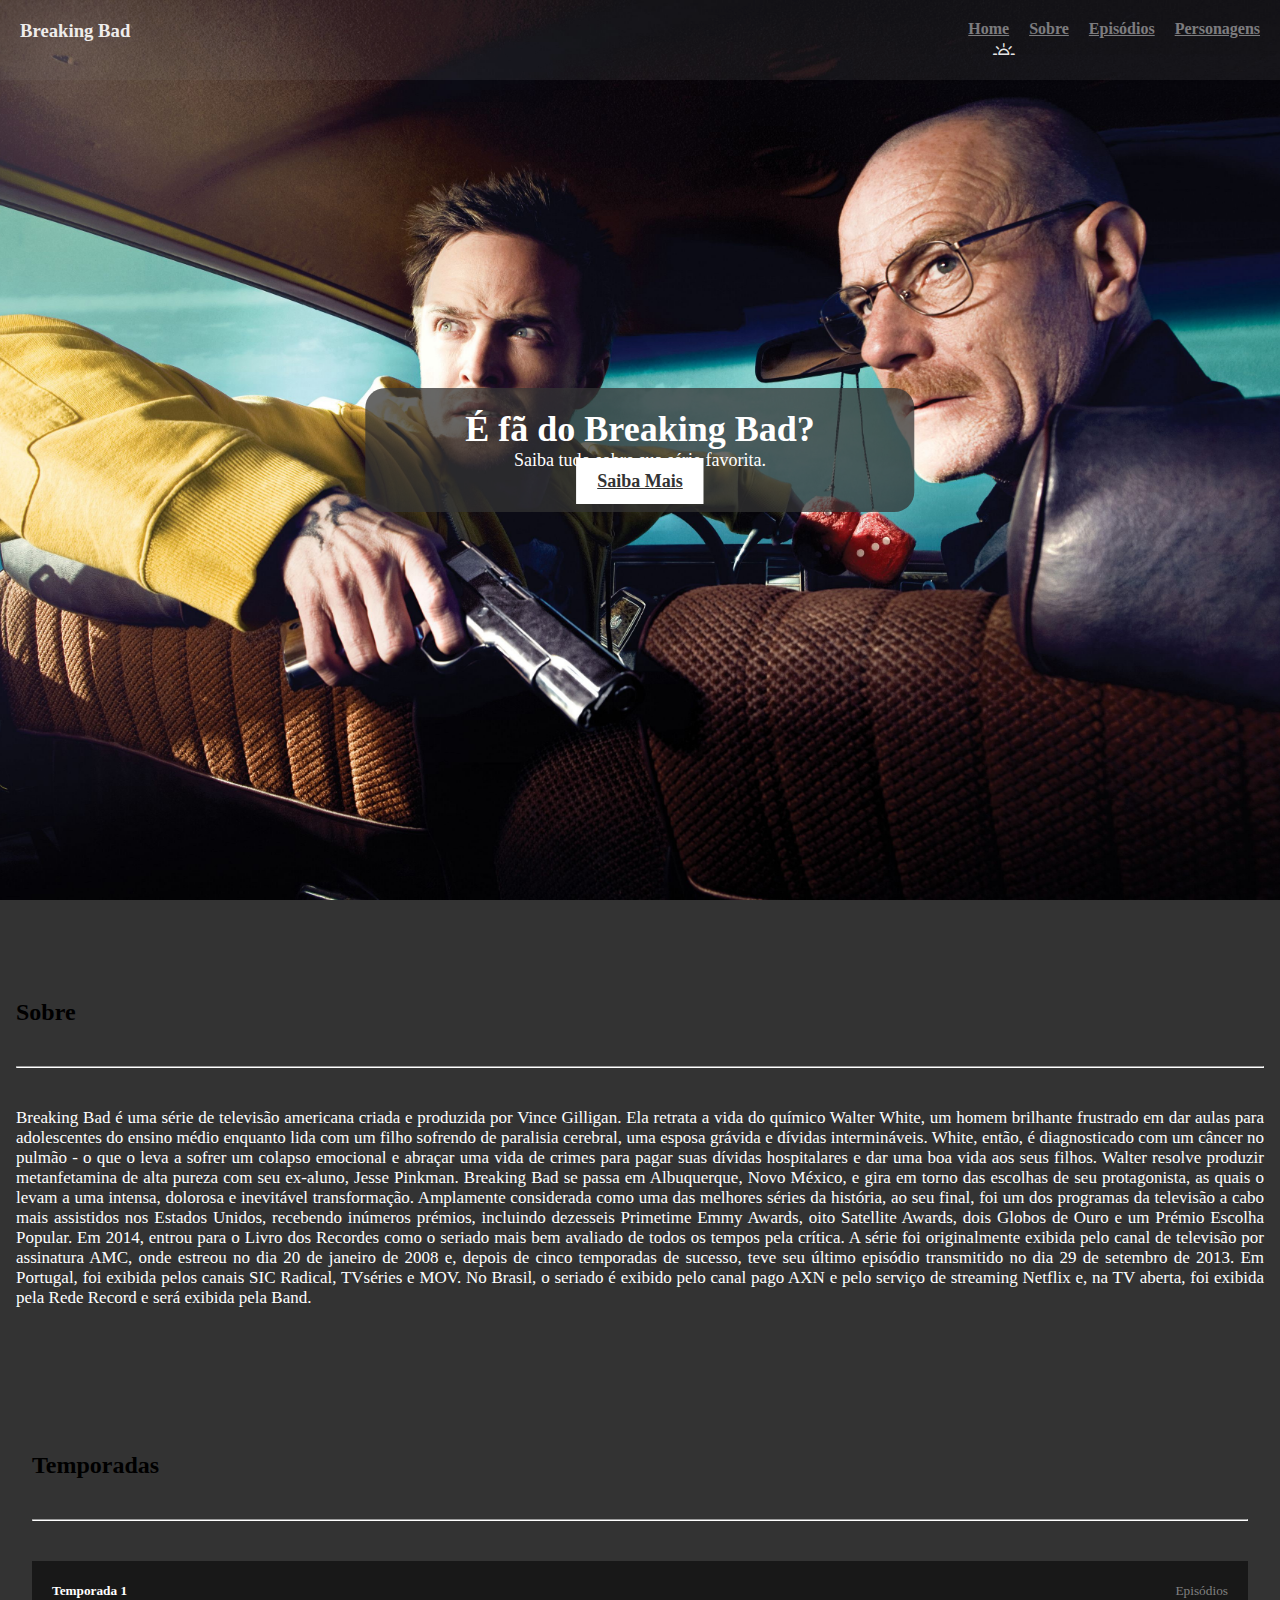
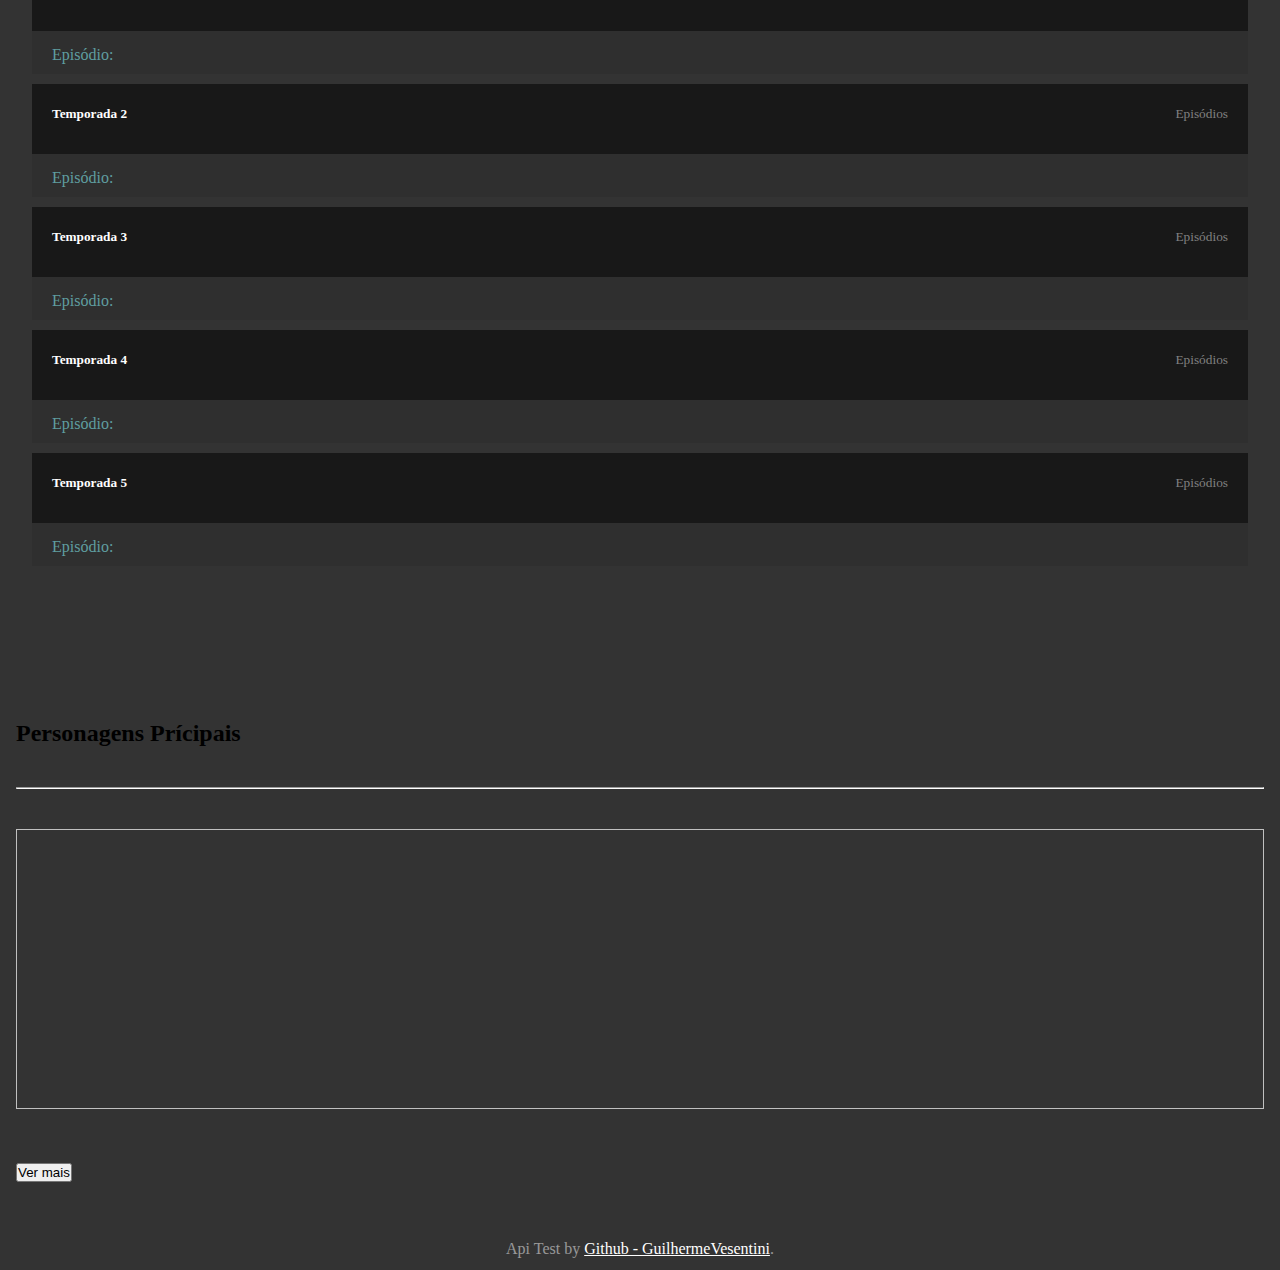
<file: index.html>
<!doctype html>
<html lang="en">
  <head>
    <meta charset="utf-8">
    <meta name="viewport" content="width=device-width, initial-scale=1, shrink-to-fit=no">
    <meta name="description" content="">
    <meta name="author" content="Mark Otto, Jacob Thornton, and Bootstrap contributors">
    <meta name="generator" content="Hugo 0.101.0">
    <title>Breaking Bad</title>

    <script src="https://code.jquery.com/jquery-3.6.0.js" integrity="sha256-H+K7U5CnXl1h5ywQfKtSj8PCmoN9aaq30gDh27Xc0jk=" crossorigin="anonymous"></script>
    <link rel="canonical" href="https://getbootstrap.com/docs/4.6/examples/cover/">
    <link rel="stylesheet" href="https://cdn.jsdelivr.net/npm/bootstrap@4.6.1/dist/css/bootstrap.min.css" integrity="sha384-zCbKRCUGaJDkqS1kPbPd7TveP5iyJE0EjAuZQTgFLD2ylzuqKfdKlfG/eSrtxUkn" crossorigin="anonymous">
    <script src="https://cdn.jsdelivr.net/npm/bootstrap@4.6.1/dist/js/bootstrap.min.js" integrity="sha384-VHvPCCyXqtD5DqJeNxl2dtTyhF78xXNXdkwX1CZeRusQfRKp+tA7hAShOK/B/fQ2" crossorigin="anonymous"></script>
    <script src="/js/knockout.js"></script>
    <link rel="stylesheet" href="https://cdn.jsdelivr.net/npm/bootstrap-icons@1.9.1/font/bootstrap-icons.css">
    
    <style>
      .bd-placeholder-img {
        font-size: 1.125rem;
        text-anchor: middle;
        -webkit-user-select: none;
        -moz-user-select: none;
        -ms-user-select: none;
        user-select: none;
      }

      @media (min-width: 768px) {
        .bd-placeholder-img-lg {
          font-size: 3.5rem;
        }
      }
    </style>

    <!-- Custom styles for this template -->
    <link href="/css/cover.css" rel="stylesheet">
  </head>
  
  <body data-bind="with: BreakingBadViewModel">
        <section id="pagina_inicial" class="cover">
          <header class="masthead mb-auto fixed-top">
            <div class="inner">
              <h3 class="masthead-brand">Breaking Bad</h3>
              <nav class="nav nav-masthead justify-content-center">
                <a class="nav-link" href="#">Home</a>
                <a class="nav-link" href="#pagina_sobre">Sobre</a>
                <a class="nav-link" href="#pagina_episodes">Episódios</a>
                <a class="nav-link" href="#pagina_caracters">Personagens</a>
                <div class="toggle_mode">
                  <i class="bi bi-brightness-alt-high"></i>
                  <i class="bi bi-brightness-alt-high-fill"></i>
                </div>
              </nav>
            </div>
          </header>
            <div class="bg-box">
                <h1 class="cover-heading">É fã do Breaking Bad?</h1>
                <p class="lead">Saiba tudo sobre sua série favorita.</p>
                <p class="lead">
                <a href="#pagina_sobre" class="btn btn-lg btn-secondary">Saiba Mais</a>
                </p>
            </div>   
        </section>
        <section id="pagina_sobre">
          <div class="container">
            <div class="text-center mb-4 text-white">                
              <h2>Sobre</h2>
            </div>
            <hr>  
            <div style="text-align: justify; text-justify: inter-word; color: white; font-size: 17px;">
              Breaking Bad é uma série de televisão americana criada e produzida por Vince Gilligan. Ela retrata a vida do químico Walter White, 
              um homem brilhante frustrado em dar aulas para adolescentes do ensino médio enquanto lida com um filho sofrendo de paralisia cerebral, 
              uma esposa grávida e dívidas intermináveis. White, então, é diagnosticado com um câncer no pulmão - o que o leva a sofrer um colapso emocional 
              e abraçar uma vida de crimes para pagar suas dívidas hospitalares e dar uma boa vida aos seus filhos. Walter resolve produzir metanfetamina 
              de alta pureza com seu ex-aluno, Jesse Pinkman.
              Breaking Bad se passa em Albuquerque, Novo México, e gira em torno das escolhas de seu protagonista, 
              as quais o levam a uma intensa, dolorosa e inevitável transformação. Amplamente considerada como uma das melhores séries da história, 
              ao seu final, foi um dos programas da televisão a cabo mais assistidos nos Estados Unidos, recebendo inúmeros prémios, incluindo dezesseis 
              Primetime Emmy Awards, oito Satellite Awards, dois Globos de Ouro e um Prémio Escolha Popular. Em 2014, entrou para o Livro dos Recordes como 
              o seriado mais bem avaliado de todos os tempos pela crítica.
              A série foi originalmente exibida pelo canal de televisão por assinatura AMC, onde estreou no dia 20 de janeiro de 2008 e, depois de cinco 
              temporadas de sucesso, teve seu último episódio transmitido no dia 29 de setembro de 2013. Em Portugal, foi exibida pelos canais SIC Radical, 
              TVséries e MOV. No Brasil, o seriado é exibido pelo canal pago AXN e pelo serviço de streaming Netflix e, na TV aberta, foi exibida pela Rede 
              Record e será exibida pela Band.
            </div>
          </div>          
        </section>
        <section id="pagina_episodes">
          <div class="container">
            <div class="container">
              <div class="text-center mb-4 text-white">                
                <h2>Temporadas</h2>
              </div>

              <hr> 

              <div class="pagina__season my-4">
                <div class="pagina__season___header" data-toggle="collapse" href="#season_1" role="button" aria-expanded="false" aria-controls="season_1">
                  <h5>Temporada 1</h5>
                  <small class="pagina__season___header____episodioLength"><span class="mr-2" data-bind="text: FirstSeason().length"></span> Episódios</small>
                </div>             
                <!-- Collapsed content -->
                <div class="collapse" id="season_1">
                  <div class="card card-body" style="padding: 0;">
                    <div class="pagina__season___collapseBody" data-toggle="collapse" href="#card_2" role="button" aria-expanded="false" aria-controls="card_2">
                      <div data-bind="foreach: FirstSeason">
                        <div class="pagina_season___episodio">
                          <h5 data-bind="text: title"></h5>
                          <p>Episódio: <span data-bind="text: episode"></span></p>
                        </div>                        
                      </div>
                    </div>
                  </div>
                </div>
              </div>
              
              <div class="pagina__season my-4">
                <div class="pagina__season___header" data-toggle="collapse" href="#season_2" role="button" aria-expanded="false" aria-controls="season_2">
                  <h5>Temporada 2</h5>
                  <small class="pagina__season___header____episodioLength"><span class="mr-2" data-bind="text: SecondSeason().length"></span> Episódios</small>
                </div>             
                <!-- Collapsed content -->
                <div class="collapse" id="season_2">
                  <div class="card card-body" style="padding: 0;">
                    <div class="pagina__season___collapseBody" data-toggle="collapse" href="#card_2" role="button" aria-expanded="false" aria-controls="card_2">
                      <div data-bind="foreach: SecondSeason">
                        <div class="pagina_season___episodio">
                          <h5 data-bind="text: title"></h5>
                          <p>Episódio: <span data-bind="text: episode"></span></p>
                        </div>                        
                      </div>
                    </div>
                  </div>
                </div>
              </div>

              <div class="pagina__season my-4">
                <div class="pagina__season___header" data-toggle="collapse" href="#season_3" role="button" aria-expanded="false" aria-controls="season_3">
                  <h5>Temporada 3</h5>
                  <small class="pagina__season___header____episodioLength"><span class="mr-2" data-bind="text: ThirdSeason().length"></span> Episódios</small>
                </div>             
                <!-- Collapsed content -->
                <div class="collapse" id="season_3">
                  <div class="card card-body" style="padding: 0;">
                    <div class="pagina__season___collapseBody" data-toggle="collapse" href="#card_2" role="button" aria-expanded="false" aria-controls="card_2">
                      <div data-bind="foreach: ThirdSeason">
                        <div class="pagina_season___episodio">
                          <h5 data-bind="text: title"></h5>
                          <p>Episódio: <span data-bind="text: episode"></span></p>
                        </div>                        
                      </div>
                    </div>
                  </div>
                </div>
              </div>

              <div class="pagina__season my-4">
                <div class="pagina__season___header" data-toggle="collapse" href="#season_4" role="button" aria-expanded="false" aria-controls="season_4">
                  <h5>Temporada 4</h5>
                  <small class="pagina__season___header____episodioLength"><span class="mr-2" data-bind="text: FourthSeason().length"></span> Episódios</small>
                </div>             
                <!-- Collapsed content -->
                <div class="collapse" id="season_4">
                  <div class="card card-body" style="padding: 0;">
                    <div class="pagina__season___collapseBody" data-toggle="collapse" href="#card_2" role="button" aria-expanded="false" aria-controls="card_2">
                      <div data-bind="foreach: FourthSeason">
                        <div class="pagina_season___episodio">
                          <h5 data-bind="text: title"></h5>
                          <p>Episódio: <span data-bind="text: episode"></span></p>
                        </div>                        
                      </div>
                    </div>
                  </div>
                </div>
              </div>

              <div class="pagina__season my-4">
                <div class="pagina__season___header" data-toggle="collapse" href="#season_5" role="button" aria-expanded="false" aria-controls="season_5">
                  <h5>Temporada 5</h5>
                  <small class="pagina__season___header____episodioLength"><span class="mr-2" data-bind="text: FifthSeason().length"></span> Episódios</small>
                </div>             
                <!-- Collapsed content -->
                <div class="collapse" id="season_5">
                  <div class="card card-body" style="padding: 0;">
                    <div class="pagina__season___collapseBody" data-toggle="collapse" href="#card_2" role="button" aria-expanded="false" aria-controls="card_2">
                      <div data-bind="foreach: FifthSeason">
                        <div class="pagina_season___episodio">
                          <h5 data-bind="text: title"></h5>
                          <p>Episódio: <span data-bind="text: episode"></span></p>
                        </div>                        
                      </div>
                    </div>
                  </div>
                </div>
              </div>
            </div>
          </div>
        </section>
        <section id="pagina_caracters">
          <div class="album py-5">
            <div id="personagens_list" class="container">
              <div class="text-center mb-4 text-white">                
                <h2>Personagens Prícipais</h2>
              </div>
              <hr>    
              <div class="row" data-bind="foreach: PersonagensPrincipais()">
                <div class="col-md-4 p-5">
                  <div class="card mb-4 shadow-sm">
                    <img data-bind="attr: { src: img }" style="height: 280px; width: 100%;">        
                    <div class="card-body">
                      <h4 data-bind="text: name"></h4>
                      <p class="card-text" data-bind="text: nickname"></p>
                      <p data-bind="text: occupation" style="height: 50px;"></p>
                      <div class="d-flex justify-content-between align-items-center">
                        <div class="btn-group">
                          <button type="button" class="btn btn-sm btn-outline-secondary">Ver mais</button>
                        </div>
                        <small class="text-muted" data-bind="text: category"></small>
                      </div>
                    </div>
                  </div>
                </div>
              </div>
            </div>
          </div>
        </section>
        <footer class="mastfoot bg-dark">
          <div class="">
            <p>Api Test <a href="https://breakingbadapi.com/"></a>by <a href="https://github.com/guilhermevesentini">Github - GuilhermeVesentini</a>.</p>
          </div>
        </footer>
    <script src="/js/requestApi.js"></script>
  </body>
</html>
</file>
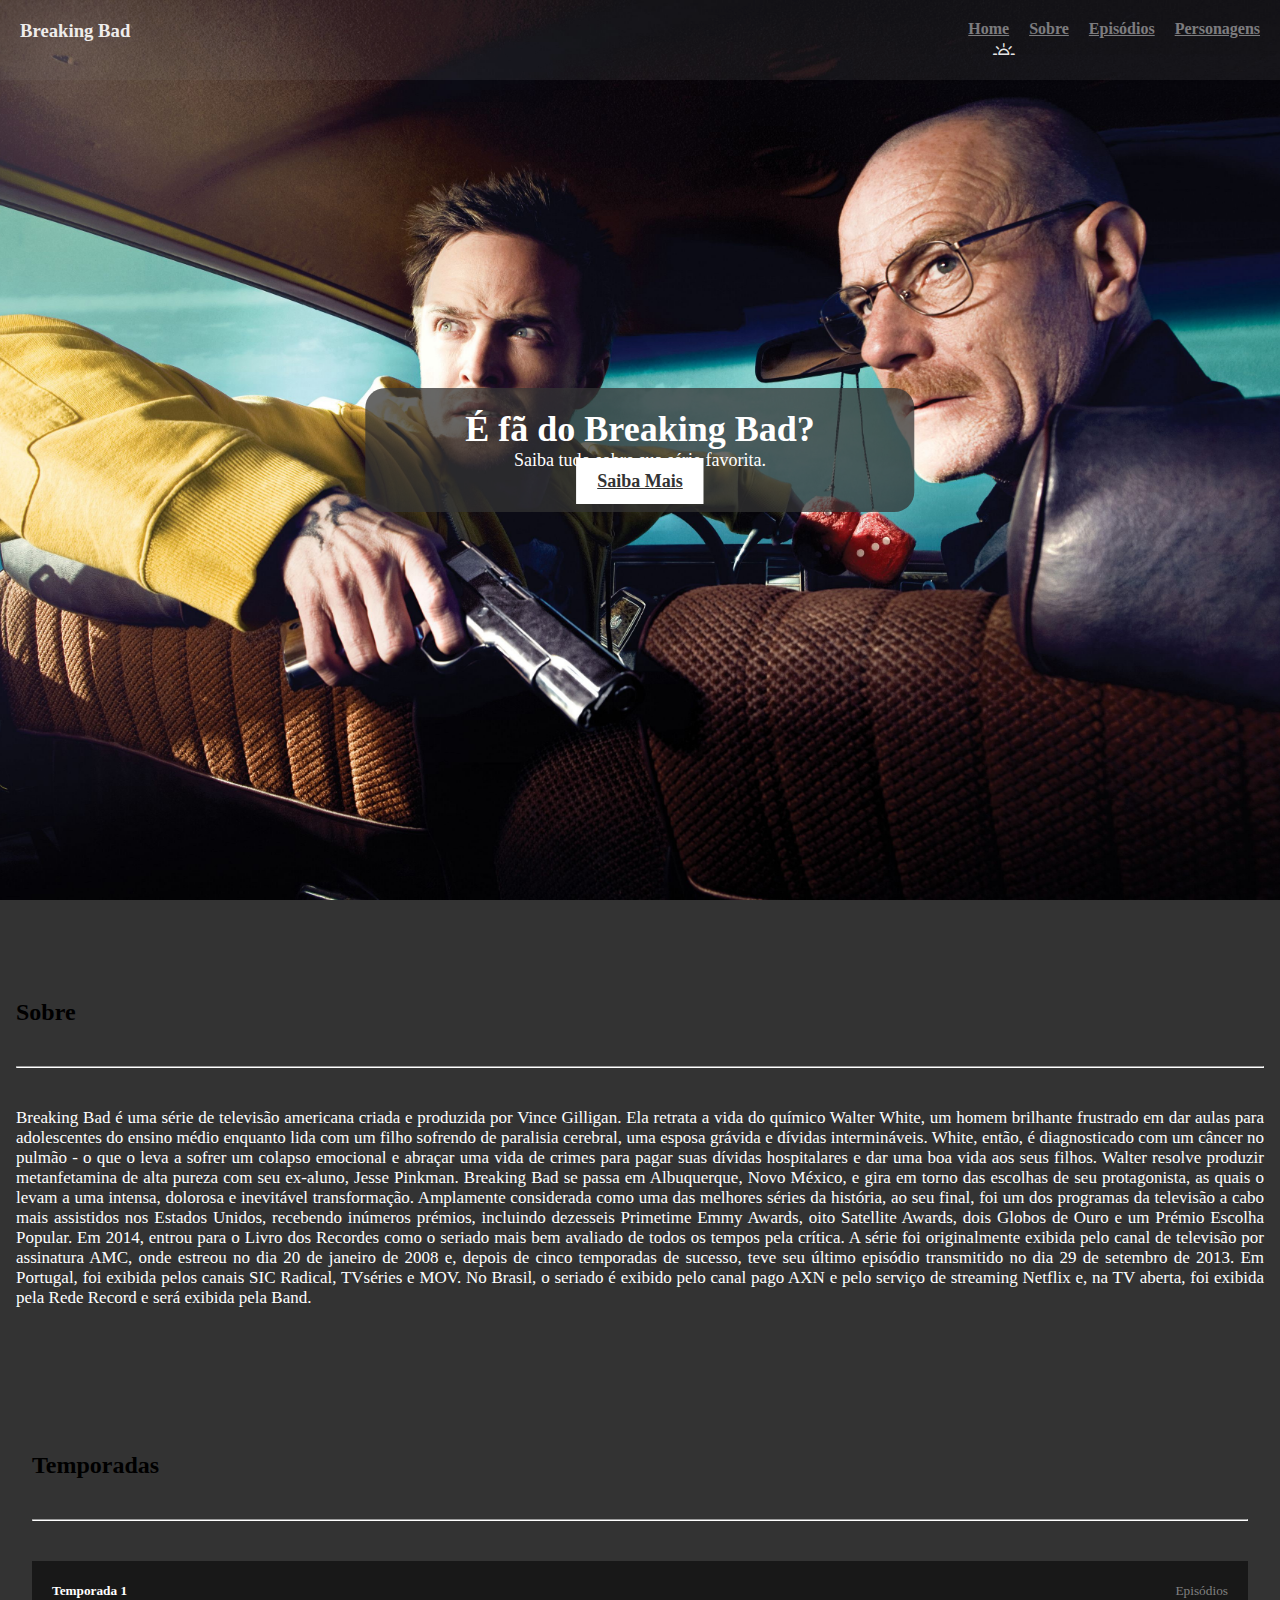
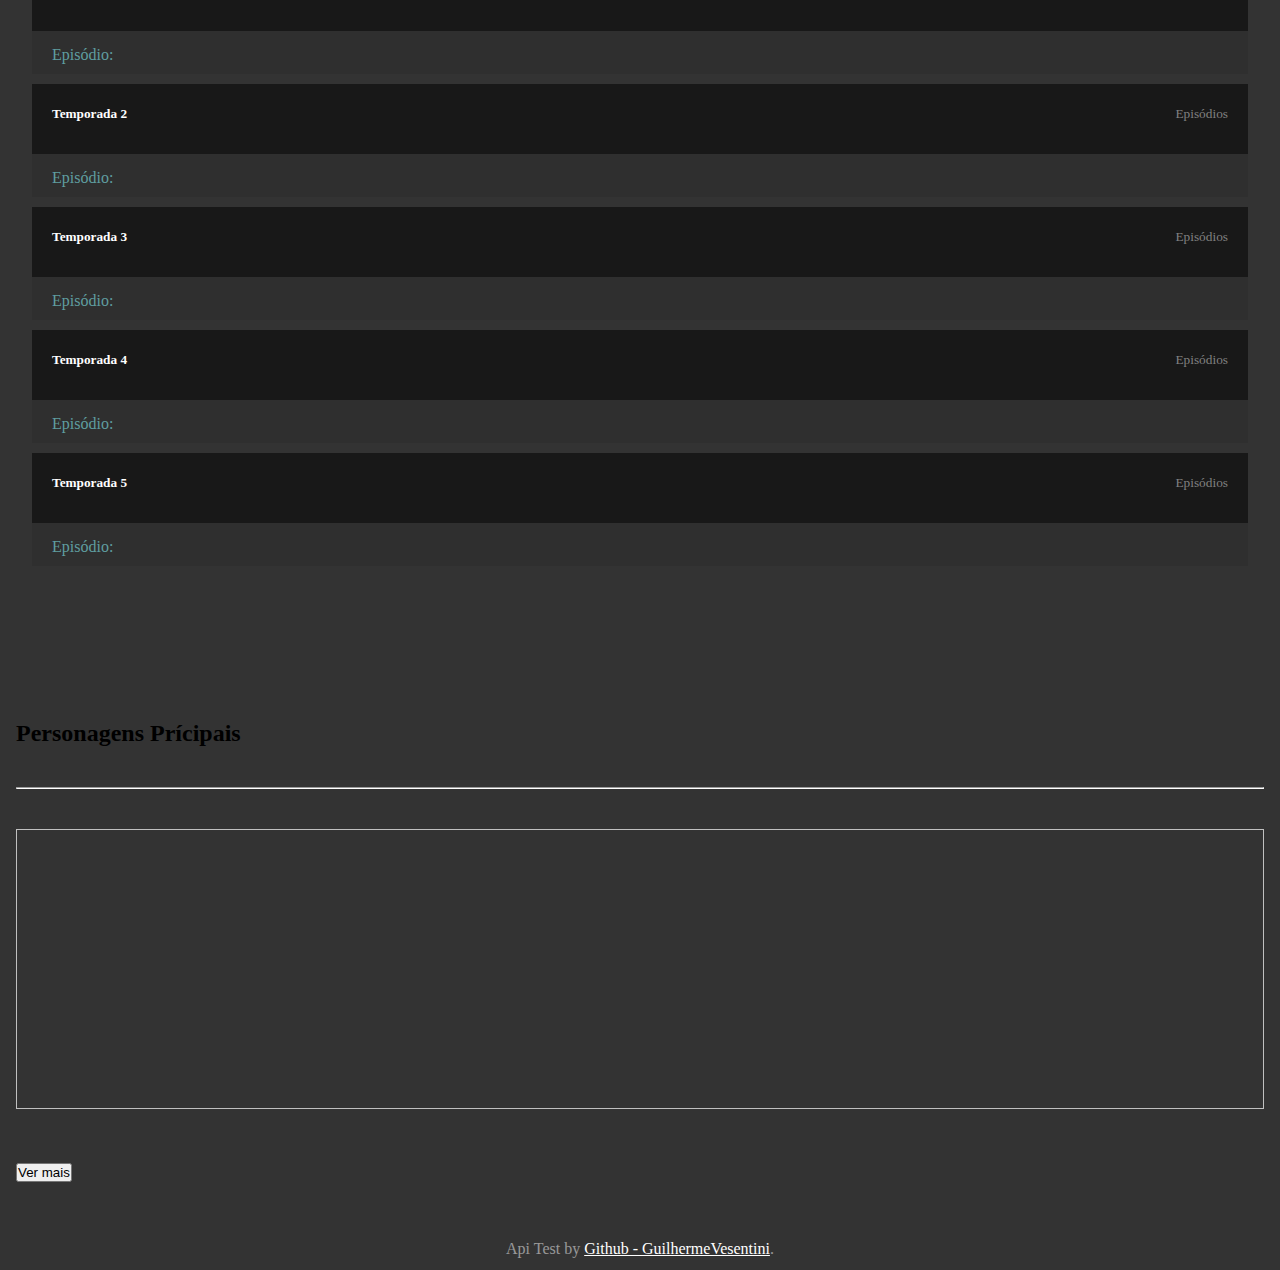
<file: BreakingBad-main/index.html>
<!doctype html>
<html lang="en">
  <head>
    <meta charset="utf-8">
    <meta name="viewport" content="width=device-width, initial-scale=1, shrink-to-fit=no">
    <meta name="description" content="">
    <meta name="author" content="Mark Otto, Jacob Thornton, and Bootstrap contributors">
    <meta name="generator" content="Hugo 0.101.0">
    <title>Breaking Bad</title>

    <script src="https://code.jquery.com/jquery-3.6.0.js" integrity="sha256-H+K7U5CnXl1h5ywQfKtSj8PCmoN9aaq30gDh27Xc0jk=" crossorigin="anonymous"></script>
    <link rel="canonical" href="https://getbootstrap.com/docs/4.6/examples/cover/">
    <link rel="stylesheet" href="https://cdn.jsdelivr.net/npm/bootstrap@4.6.1/dist/css/bootstrap.min.css" integrity="sha384-zCbKRCUGaJDkqS1kPbPd7TveP5iyJE0EjAuZQTgFLD2ylzuqKfdKlfG/eSrtxUkn" crossorigin="anonymous">
    <script src="https://cdn.jsdelivr.net/npm/bootstrap@4.6.1/dist/js/bootstrap.min.js" integrity="sha384-VHvPCCyXqtD5DqJeNxl2dtTyhF78xXNXdkwX1CZeRusQfRKp+tA7hAShOK/B/fQ2" crossorigin="anonymous"></script>
   
    <link rel="stylesheet" href="https://cdn.jsdelivr.net/npm/bootstrap-icons@1.9.1/font/bootstrap-icons.css">
    
    <style>
      .bd-placeholder-img {
        font-size: 1.125rem;
        text-anchor: middle;
        -webkit-user-select: none;
        -moz-user-select: none;
        -ms-user-select: none;
        user-select: none;
      }

      @media (min-width: 768px) {
        .bd-placeholder-img-lg {
          font-size: 3.5rem;
        }
      }
    </style>

    <!-- Custom styles for this template -->
    <link href="./css/cover.css" rel="stylesheet">
  </head>
  
  <body data-bind="with: BreakingBadViewModel">
        <section id="pagina_inicial" class="cover">
          <header class="masthead mb-auto fixed-top">
            <div class="inner">
              <h3 class="masthead-brand">Breaking Bad</h3>
              <nav class="nav nav-masthead justify-content-center">
                <a class="nav-link" href="#">Home</a>
                <a class="nav-link" href="#pagina_sobre">Sobre</a>
                <a class="nav-link" href="#pagina_episodes">Episódios</a>
                <a class="nav-link" href="#pagina_caracters">Personagens</a>
                <div class="toggle_mode">
                  <i class="bi bi-brightness-alt-high"></i>
                  <i class="bi bi-brightness-alt-high-fill"></i>
                </div>
              </nav>
            </div>
          </header>
            <div class="bg-box">
                <h1 class="cover-heading">É fã do Breaking Bad?</h1>
                <p class="lead">Saiba tudo sobre sua série favorita.</p>
                <p class="lead">
                <a href="#pagina_sobre" class="btn btn-lg btn-secondary">Saiba Mais</a>
                </p>
            </div>   
        </section>
        <section id="pagina_sobre">
          <div class="container">
            <div class="text-center mb-4 text-white">                
              <h2>Sobre</h2>
            </div>
            <hr>  
            <div style="text-align: justify; text-justify: inter-word; color: white; font-size: 17px;">
              Breaking Bad é uma série de televisão americana criada e produzida por Vince Gilligan. Ela retrata a vida do químico Walter White, 
              um homem brilhante frustrado em dar aulas para adolescentes do ensino médio enquanto lida com um filho sofrendo de paralisia cerebral, 
              uma esposa grávida e dívidas intermináveis. White, então, é diagnosticado com um câncer no pulmão - o que o leva a sofrer um colapso emocional 
              e abraçar uma vida de crimes para pagar suas dívidas hospitalares e dar uma boa vida aos seus filhos. Walter resolve produzir metanfetamina 
              de alta pureza com seu ex-aluno, Jesse Pinkman.
              Breaking Bad se passa em Albuquerque, Novo México, e gira em torno das escolhas de seu protagonista, 
              as quais o levam a uma intensa, dolorosa e inevitável transformação. Amplamente considerada como uma das melhores séries da história, 
              ao seu final, foi um dos programas da televisão a cabo mais assistidos nos Estados Unidos, recebendo inúmeros prémios, incluindo dezesseis 
              Primetime Emmy Awards, oito Satellite Awards, dois Globos de Ouro e um Prémio Escolha Popular. Em 2014, entrou para o Livro dos Recordes como 
              o seriado mais bem avaliado de todos os tempos pela crítica.
              A série foi originalmente exibida pelo canal de televisão por assinatura AMC, onde estreou no dia 20 de janeiro de 2008 e, depois de cinco 
              temporadas de sucesso, teve seu último episódio transmitido no dia 29 de setembro de 2013. Em Portugal, foi exibida pelos canais SIC Radical, 
              TVséries e MOV. No Brasil, o seriado é exibido pelo canal pago AXN e pelo serviço de streaming Netflix e, na TV aberta, foi exibida pela Rede 
              Record e será exibida pela Band.
            </div>
          </div>          
        </section>
        <section id="pagina_episodes">
          <div class="container">
            <div class="container">
              <div class="text-center mb-4 text-white">                
                <h2>Temporadas</h2>
              </div>

              <hr> 

              <div class="pagina__season my-4">
                <div class="pagina__season___header" data-toggle="collapse" href="#season_1" role="button" aria-expanded="false" aria-controls="season_1">
                  <h5>Temporada 1</h5>
                  <small class="pagina__season___header____episodioLength"><span class="mr-2" data-bind="text: FirstSeason().length"></span> Episódios</small>
                </div>             
                <!-- Collapsed content -->
                <div class="collapse" id="season_1">
                  <div class="card card-body" style="padding: 0;">
                    <div class="pagina__season___collapseBody" data-toggle="collapse" href="#card_2" role="button" aria-expanded="false" aria-controls="card_2">
                      <div data-bind="foreach: FirstSeason">
                        <div class="pagina_season___episodio">
                          <h5 data-bind="text: title"></h5>
                          <p>Episódio: <span data-bind="text: episode"></span></p>
                        </div>                        
                      </div>
                    </div>
                  </div>
                </div>
              </div>
              
              <div class="pagina__season my-4">
                <div class="pagina__season___header" data-toggle="collapse" href="#season_2" role="button" aria-expanded="false" aria-controls="season_2">
                  <h5>Temporada 2</h5>
                  <small class="pagina__season___header____episodioLength"><span class="mr-2" data-bind="text: SecondSeason().length"></span> Episódios</small>
                </div>             
                <!-- Collapsed content -->
                <div class="collapse" id="season_2">
                  <div class="card card-body" style="padding: 0;">
                    <div class="pagina__season___collapseBody" data-toggle="collapse" href="#card_2" role="button" aria-expanded="false" aria-controls="card_2">
                      <div data-bind="foreach: SecondSeason">
                        <div class="pagina_season___episodio">
                          <h5 data-bind="text: title"></h5>
                          <p>Episódio: <span data-bind="text: episode"></span></p>
                        </div>                        
                      </div>
                    </div>
                  </div>
                </div>
              </div>

              <div class="pagina__season my-4">
                <div class="pagina__season___header" data-toggle="collapse" href="#season_3" role="button" aria-expanded="false" aria-controls="season_3">
                  <h5>Temporada 3</h5>
                  <small class="pagina__season___header____episodioLength"><span class="mr-2" data-bind="text: ThirdSeason().length"></span> Episódios</small>
                </div>             
                <!-- Collapsed content -->
                <div class="collapse" id="season_3">
                  <div class="card card-body" style="padding: 0;">
                    <div class="pagina__season___collapseBody" data-toggle="collapse" href="#card_2" role="button" aria-expanded="false" aria-controls="card_2">
                      <div data-bind="foreach: ThirdSeason">
                        <div class="pagina_season___episodio">
                          <h5 data-bind="text: title"></h5>
                          <p>Episódio: <span data-bind="text: episode"></span></p>
                        </div>                        
                      </div>
                    </div>
                  </div>
                </div>
              </div>

              <div class="pagina__season my-4">
                <div class="pagina__season___header" data-toggle="collapse" href="#season_4" role="button" aria-expanded="false" aria-controls="season_4">
                  <h5>Temporada 4</h5>
                  <small class="pagina__season___header____episodioLength"><span class="mr-2" data-bind="text: FourthSeason().length"></span> Episódios</small>
                </div>             
                <!-- Collapsed content -->
                <div class="collapse" id="season_4">
                  <div class="card card-body" style="padding: 0;">
                    <div class="pagina__season___collapseBody" data-toggle="collapse" href="#card_2" role="button" aria-expanded="false" aria-controls="card_2">
                      <div data-bind="foreach: FourthSeason">
                        <div class="pagina_season___episodio">
                          <h5 data-bind="text: title"></h5>
                          <p>Episódio: <span data-bind="text: episode"></span></p>
                        </div>                        
                      </div>
                    </div>
                  </div>
                </div>
              </div>

              <div class="pagina__season my-4">
                <div class="pagina__season___header" data-toggle="collapse" href="#season_5" role="button" aria-expanded="false" aria-controls="season_5">
                  <h5>Temporada 5</h5>
                  <small class="pagina__season___header____episodioLength"><span class="mr-2" data-bind="text: FifthSeason().length"></span> Episódios</small>
                </div>             
                <!-- Collapsed content -->
                <div class="collapse" id="season_5">
                  <div class="card card-body" style="padding: 0;">
                    <div class="pagina__season___collapseBody" data-toggle="collapse" href="#card_2" role="button" aria-expanded="false" aria-controls="card_2">
                      <div data-bind="foreach: FifthSeason">
                        <div class="pagina_season___episodio">
                          <h5 data-bind="text: title"></h5>
                          <p>Episódio: <span data-bind="text: episode"></span></p>
                        </div>                        
                      </div>
                    </div>
                  </div>
                </div>
              </div>
            </div>
          </div>
        </section>
        <section id="pagina_caracters">
          <div class="album py-5">
            <div id="personagens_list" class="container">
              <div class="text-center mb-4 text-white">                
                <h2>Personagens Prícipais</h2>
              </div>
              <hr>    
              <div class="row" data-bind="foreach: PersonagensPrincipais()">
                <div class="col-md-4 p-5">
                  <div class="card mb-4 shadow-sm">
                    <img data-bind="attr: { src: img }" style="height: 280px; width: 100%;">        
                    <div class="card-body">
                      <h4 data-bind="text: name"></h4>
                      <p class="card-text" data-bind="text: nickname"></p>
                      <p data-bind="text: occupation" style="height: 50px;"></p>
                      <div class="d-flex justify-content-between align-items-center">
                        <div class="btn-group">
                          <button type="button" class="btn btn-sm btn-outline-secondary">Ver mais</button>
                        </div>
                        <small class="text-muted" data-bind="text: category"></small>
                      </div>
                    </div>
                  </div>
                </div>
              </div>
            </div>
          </div>
        </section>
        <footer class="mastfoot bg-dark">
          <div class="">
            <p>Api Test <a href="https://breakingbadapi.com/"></a>by <a href="https://github.com/guilhermevesentini">Github - GuilhermeVesentini</a>.</p>
          </div>
        </footer>

        <script src="./js/knockout.js"></script>
        <script src="./js/requestApi.js"></script>
  </body>
</html>
</file>
<file: css/cover.css>
/*
 * Globals
 */

/* Links */
a,
a:focus,
a:hover {
  color: #fff;
}

/* Custom default button */
.btn-secondary,
.btn-secondary:hover,
.btn-secondary:focus {
  color: #333;
  text-shadow: none; /* Prevent inheritance from `body` */
  background-color: #fff;
  border: .05rem solid #fff;
}

hr {
  margin: 40px 0;border-bottom: 1.5px solid white;
}

.toggle_mode {
  padding: 0px 25px;
  font-size: 22px;
}

.toggle_mode .bi-brightness-alt-high{
  color: white;
  cursor: pointer;
}

.toggle_mode .bi-brightness-alt-high-fill {
  display: none;
}

/*
 * Base structure
 */
* {
  margin: 0;
  padding: 0;  
  box-sizing: border-box;
}
 html {
  height: 100%;
  scroll-behavior: smooth;
}

/*
 * Header
 */
 .masthead {
  margin-bottom: 2rem;
  height: 80px;
  padding: 20px;
  opacity: 0.9;
  background-color: rgba(128, 128, 128, 0.137);
}

.masthead_box {
  margin: 0 20px;
}

.masthead-brand {
  margin-bottom: 0;
  color: white;
}

.nav-masthead .nav-link {
  padding: .25rem 0;
  font-weight: 700;
  color: rgba(255, 255, 255, .5);
  background-color: transparent;
  border-bottom: .25rem solid transparent;
}

.nav-masthead .nav-link:hover,
.nav-masthead .nav-link:focus {
  border-bottom-color: rgba(255, 255, 255, .25);
}

.nav-masthead .nav-link + .nav-link {
  margin-left: 1rem;
}

.nav-masthead .active {
  color: #fff;
  border-bottom-color: #fff;
}
@media (max-width: 48em) {
  .masthead-brand {
    text-align: center;
    margin-bottom: 10px;
  }
  .masthead {
    height: 112px;
  }
}
@media (min-width: 48em) {
  .masthead-brand {
    float: left;
  }
  .nav-masthead {
    float: right;
  }
}
/*
 * Cover
 */
.cover {
  background-image: url(/img/breakingb.jpg);
  background-position: center;
  background-repeat: no-repeat;
  background-size: cover;
}
.cover .btn-lg {
  padding: .75rem 1.25rem;
  font-weight: 700;
}

.bg-box {
  left: 50%;
  top: 50%;
  position: absolute;
  transform: translate(-50%, -50%);
  text-align: center;
  font-size: 18px;
  background-color: rgba(51, 51, 51, 0.747);
  color: white;
  padding: 20px 100px;
  border-radius: 20px;
}
main .lead .btn:hover {
  background-color: white;
  transition: 0.3s;
}
/*
 * Contéudo
 */

 .container {
  padding: 3rem 1rem;
 }
 #pagina_inicial{
  height: 100vh;
  background-color: #333;
}

#pagina_sobre {
  background-color: #333;
  padding: 4% 0 0 0;
}

#pagina_episodes{
  background-color: #333;
  display: block;
}

#pagina_caracters{
  background-color: #333;
}
.pagina__season{
  background-color: rgb(24, 24, 24);
}
.pagina__season___header {
  width: 100%;
  height: 60px;
  position: relative;
  display: flex;
  align-content: center;
  flex-wrap: wrap;  
  justify-content: space-between;
  padding: 10px 20px;
  color: white;
}
.pagina__season___header:hover {
  background-color: rgb(83, 83, 83);
  transition: 0.6s ease-in-out;
}
.pagina__season___header____episodioLength {
  display: flex;
  color: gray;
  align-content: center;
  flex-wrap: wrap;
  justify-content: center;
}

.pagina__season .card {
  background-color: rgba(51, 51, 51, 0.466);
  color: cadetblue;
}

.pagina_season___episodio {
  padding: 15px 20px 10px;
  background-color: rgba(53, 53, 53, 0.651);
  margin: 10px 0;
}

/*
 * Footer
 */
.mastfoot {
  padding: 10px;
  text-align: center;
  height: 40px;
  background-color: #333;
  
  color: rgba(255, 255, 255, .5);
}
</file>
<file: BreakingBad-main/css/cover.css>
/*
 * Globals
 */

/* Links */
a,
a:focus,
a:hover {
  color: #fff;
}

/* Custom default button */
.btn-secondary,
.btn-secondary:hover,
.btn-secondary:focus {
  color: #333;
  text-shadow: none; /* Prevent inheritance from `body` */
  background-color: #fff;
  border: .05rem solid #fff;
}

hr {
  margin: 40px 0;border-bottom: 1.5px solid white;
}

.toggle_mode {
  padding: 0px 25px;
  font-size: 22px;
}

.toggle_mode .bi-brightness-alt-high{
  color: white;
  cursor: pointer;
}

.toggle_mode .bi-brightness-alt-high-fill {
  display: none;
}

/*
 * Base structure
 */
* {
  margin: 0;
  padding: 0;  
  box-sizing: border-box;
}
 html {
  height: 100%;
  scroll-behavior: smooth;
}

/*
 * Header
 */
 .masthead {
  margin-bottom: 2rem;
  height: 80px;
  padding: 20px;
  opacity: 0.9;
  background-color: rgba(128, 128, 128, 0.137);
}

.masthead_box {
  margin: 0 20px;
}

.masthead-brand {
  margin-bottom: 0;
  color: white;
}

.nav-masthead .nav-link {
  padding: .25rem 0;
  font-weight: 700;
  color: rgba(255, 255, 255, .5);
  background-color: transparent;
  border-bottom: .25rem solid transparent;
}

.nav-masthead .nav-link:hover,
.nav-masthead .nav-link:focus {
  border-bottom-color: rgba(255, 255, 255, .25);
}

.nav-masthead .nav-link + .nav-link {
  margin-left: 1rem;
}

.nav-masthead .active {
  color: #fff;
  border-bottom-color: #fff;
}
@media (max-width: 48em) {
  .masthead-brand {
    text-align: center;
    margin-bottom: 10px;
  }
  .masthead {
    height: 112px;
  }
}
@media (min-width: 48em) {
  .masthead-brand {
    float: left;
  }
  .nav-masthead {
    float: right;
  }
}
/*
 * Cover
 */
.cover {
  background-image: url(../img/breakingb.jpg);
  background-position: center;
  background-repeat: no-repeat;
  background-size: cover;
}
.cover .btn-lg {
  padding: .75rem 1.25rem;
  font-weight: 700;
}

.bg-box {
  left: 50%;
  top: 50%;
  position: absolute;
  transform: translate(-50%, -50%);
  text-align: center;
  font-size: 18px;
  background-color: rgba(51, 51, 51, 0.747);
  color: white;
  padding: 20px 100px;
  border-radius: 20px;
}
main .lead .btn:hover {
  background-color: white;
  transition: 0.3s;
}
/*
 * Contéudo
 */

 .container {
  padding: 3rem 1rem;
 }
 #pagina_inicial{
  height: 100vh;
  background-color: #333;
}

#pagina_sobre {
  background-color: #333;
  padding: 4% 0 0 0;
}

#pagina_episodes{
  background-color: #333;
  display: block;
}

#pagina_caracters{
  background-color: #333;
}
.pagina__season{
  background-color: rgb(24, 24, 24);
}
.pagina__season___header {
  width: 100%;
  height: 60px;
  position: relative;
  display: flex;
  align-content: center;
  flex-wrap: wrap;  
  justify-content: space-between;
  padding: 10px 20px;
  color: white;
}
.pagina__season___header:hover {
  background-color: rgb(83, 83, 83);
  transition: 0.6s ease-in-out;
}
.pagina__season___header____episodioLength {
  display: flex;
  color: gray;
  align-content: center;
  flex-wrap: wrap;
  justify-content: center;
}

.pagina__season .card {
  background-color: rgba(51, 51, 51, 0.466);
  color: cadetblue;
}

.pagina_season___episodio {
  padding: 15px 20px 10px;
  background-color: rgba(53, 53, 53, 0.651);
  margin: 10px 0;
}

/*
 * Footer
 */
.mastfoot {
  padding: 10px;
  text-align: center;
  height: 40px;
  background-color: #333;
  
  color: rgba(255, 255, 255, .5);
}
</file>
